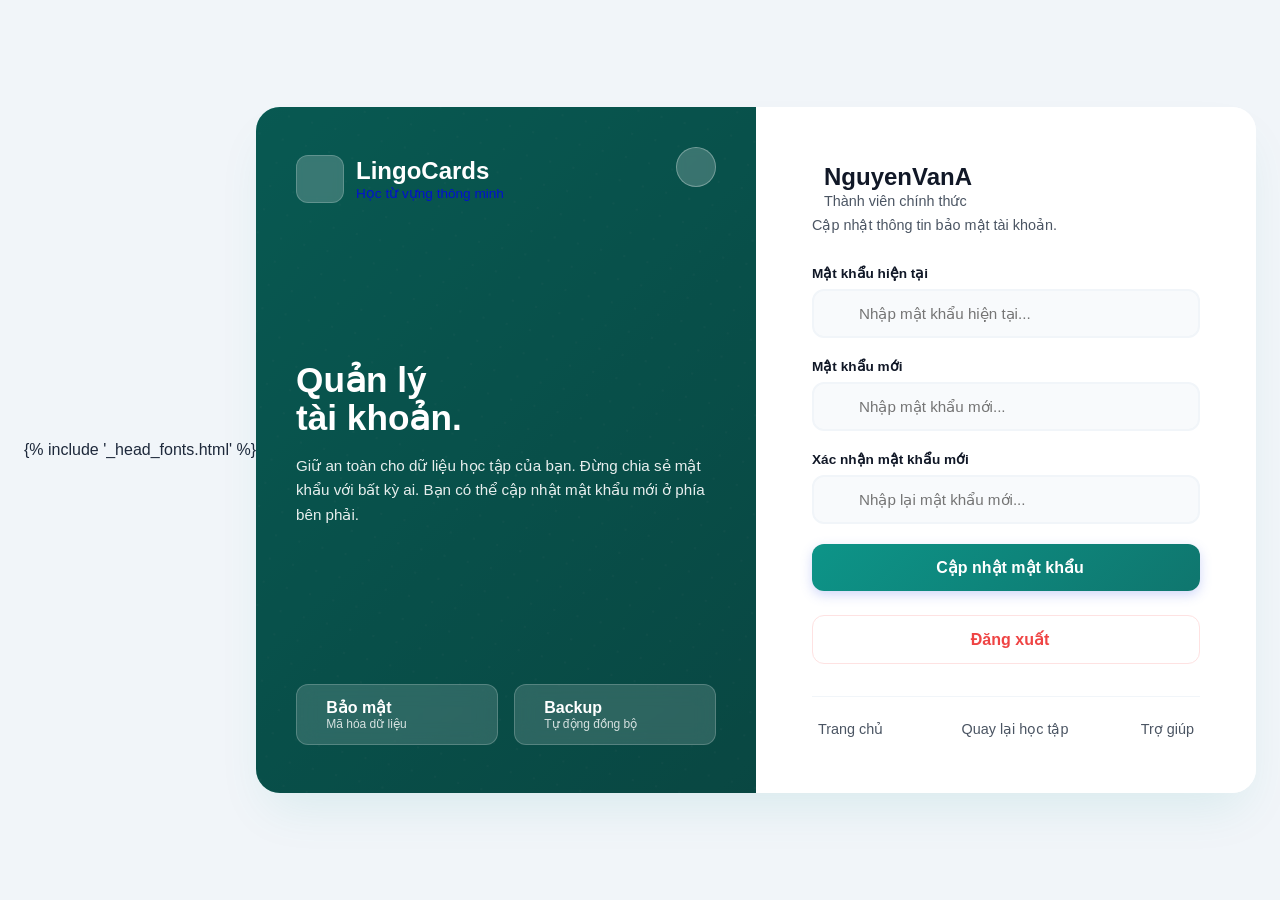
<file: templates/account.html>
<!DOCTYPE html>
<html lang="vi">

<head>
    <meta charset="UTF-8">
    <meta name="viewport" content="width=device-width, initial-scale=1.0">
    <title>Tài Khoản - LingoCards</title>
    {% include '_head_fonts.html' %}
    <style>
        /* ─── RESET & BASE ────────────────────────────────── */
        *,
        *::before,
        *::after {
            box-sizing: border-box;
            margin: 0;
            padding: 0;
        }

        body {
            display: flex;
            align-items: center;
            justify-content: center;
            min-height: 100vh;
            font-family: 'Inter', sans-serif;
            background: #F1F5F9;
            color: #1e293b;
            position: relative;
            overflow-x: hidden;
            padding: 1rem;
        }

        /* ─── VARIABLES ───────────────────────────────────── */
        :root {
            --primary: #0D9488;
            --secondary: #14B8A6;
            --gradient: linear-gradient(135deg, #0D9488 0%, #0F766E 100%);
            --text-dark: #111827;
            --text-gray: #4B5563;
            --border: #E5E7EB;
            --radius-lg: 24px;
            --radius-md: 16px;
            --shadow-card: 0 25px 50px -12px rgba(13, 148, 136, 0.1);
        }

        /* ─── CONTAINER (SHELL) ───────────────────────────── */
        .shell {
            width: 100%;
            max-width: 1000px;
            background: white;
            border-radius: var(--radius-lg);
            box-shadow: var(--shadow-card);
            display: grid;
            grid-template-columns: 1fr 1fr;
            overflow: hidden;
            position: relative;
            z-index: 1;
            animation: fadeIn 0.8s ease-out;
        }

        @keyframes fadeIn {
            from {
                opacity: 0;
                transform: translateY(20px);
            }

            to {
                opacity: 1;
                transform: translateY(0);
            }
        }

        /* ─── LEFT PANEL (BRANDING & INFO) ───────────────── */
        .panel-left {
            background: var(--gradient);
            /* Default background */
            background-size: cover;
            background-position: center;
            padding: 3rem 2.5rem;
            color: white;
            display: flex;
            flex-direction: column;
            justify-content: space-between;
            position: relative;
            overflow: hidden;
            transition: background-image 0.5s ease-in-out;
        }

        /* Overlay để đảm bảo chữ luôn đọc được dù nền sáng hay tối */
        .panel-left::after {
            content: '';
            position: absolute;
            top: 0;
            left: 0;
            right: 0;
            bottom: 0;
            background: rgba(0, 0, 0, 0.4);
            /* Lớp phủ tối */
            z-index: 1;
            pointer-events: none;
        }

        /* Decorative pattern (disabled by default when custom image is used via JS class, but good for gradient) */
        .panel-left::before {
            content: '';
            position: absolute;
            top: -50%;
            left: -50%;
            width: 200%;
            height: 200%;
            background: radial-gradient(circle, rgba(255, 255, 255, 0.1) 1px, transparent 1px);
            background-size: 24px 24px;
            opacity: 0.4;
            transform: rotate(15deg);
            pointer-events: none;
            z-index: 1;
        }

        .brand {
            display: inline-flex;
            align-items: center;
            gap: 12px;
            text-decoration: none;
            z-index: 2;
            position: relative;
        }

        .brand-icon {
            width: 48px;
            height: 48px;
            background: rgba(255, 255, 255, 0.2);
            backdrop-filter: blur(5px);
            border-radius: 12px;
            display: flex;
            align-items: center;
            justify-content: center;
            font-size: 1.4rem;
            color: white;
            border: 1px solid rgba(255, 255, 255, 0.2);
        }

        .brand-text h2 {
            font-family: 'Be Vietnam Pro', 'Plus Jakarta Sans', sans-serif;
            font-size: 1.5rem;
            font-weight: 800;
            line-height: 1.2;
            color: white;
        }

        .brand-text p {
            font-size: 0.85rem;
            opacity: 0.8;
            font-weight: 500;
        }

        .intro-content {
            z-index: 2;
            margin-top: 2rem;
            position: relative;
        }

        .intro-content h1 {
            font-family: 'Be Vietnam Pro', 'Plus Jakarta Sans', sans-serif;
            font-size: 2.2rem;
            font-weight: 800;
            line-height: 1.1;
            margin-bottom: 1rem;
        }

        .intro-content p {
            font-size: 0.95rem;
            opacity: 0.9;
            line-height: 1.6;
            margin-bottom: 2rem;
        }

        .stat-badges {
            display: flex;
            gap: 1rem;
            z-index: 2;
            position: relative;
        }

        .badge {
            background: rgba(255, 255, 255, 0.15);
            backdrop-filter: blur(10px);
            border: 1px solid rgba(255, 255, 255, 0.2);
            padding: 0.8rem 1.2rem;
            border-radius: 12px;
            flex: 1;
            display: flex;
            align-items: center;
            gap: 10px;
        }

        .badge i {
            font-size: 1.2rem;
            opacity: 0.9;
        }

        .badge div {
            display: flex;
            flex-direction: column;
        }

        .badge strong {
            font-size: 1rem;
            font-weight: 700;
        }

        .badge span {
            font-size: 0.75rem;
            opacity: 0.8;
        }

        /* ─── BACKGROUND SETTINGS BUTTON ──────────────────── */
        .bg-settings-btn {
            position: absolute;
            top: 2.5rem;
            right: 2.5rem;
            z-index: 10;
            background: rgba(255, 255, 255, 0.2);
            border: 1px solid rgba(255, 255, 255, 0.3);
            backdrop-filter: blur(4px);
            color: white;
            width: 40px;
            height: 40px;
            border-radius: 50%;
            display: flex;
            align-items: center;
            justify-content: center;
            cursor: pointer;
            transition: all 0.2s ease;
        }

        .bg-settings-btn:hover {
            background: white;
            color: var(--primary);
            transform: rotate(90deg);
        }

        /* ─── BACKGROUND MODAL ─────────────────────────────── */
        .bg-modal {
            position: absolute;
            top: 80px;
            right: 2.5rem;
            width: 280px;
            background: white;
            border-radius: 16px;
            box-shadow: 0 10px 25px rgba(0, 0, 0, 0.2);
            padding: 1.5rem;
            z-index: 20;
            opacity: 0;
            visibility: hidden;
            transform: translateY(-10px);
            transition: all 0.3s ease;
        }

        .bg-modal.active {
            opacity: 1;
            visibility: visible;
            transform: translateY(0);
        }

        .bg-modal h3 {
            font-size: 1rem;
            font-weight: 700;
            margin-bottom: 1rem;
            color: var(--text-dark);
            display: flex;
            justify-content: space-between;
            align-items: center;
        }

        .bg-grid {
            display: grid;
            grid-template-columns: repeat(2, 1fr);
            gap: 10px;
            margin-bottom: 1rem;
        }

        .bg-option {
            height: 60px;
            border-radius: 8px;
            cursor: pointer;
            border: 2px solid transparent;
            background-size: cover;
            background-position: center;
            position: relative;
            overflow: hidden;
            transition: transform 0.2s;
        }

        .bg-option:hover {
            transform: scale(1.05);
        }

        .bg-option.selected {
            border-color: var(--primary);
        }

        /* Upload Area */
        .upload-area {
            border: 2px dashed #cbd5e1;
            border-radius: 8px;
            padding: 10px;
            text-align: center;
            cursor: pointer;
            transition: border-color 0.2s;
            font-size: 0.85rem;
            color: var(--text-gray);
        }

        .upload-area:hover {
            border-color: var(--primary);
            color: var(--primary);
        }

        .upload-area input {
            display: none;
        }

        /* ─── RIGHT PANEL (FORM) ──────────────────────────── */
        .panel-right {
            padding: 3.5rem;
            display: flex;
            flex-direction: column;
            justify-content: center;
            background: white;
            position: relative;
        }

        .form-header {
            margin-bottom: 2rem;
        }

        .user-identity {
            display: flex;
            align-items: center;
            gap: 12px;
            margin-bottom: 0.5rem;
        }

        .user-identity i {
            font-size: 2rem;
            color: var(--primary);
        }

        .user-identity h2 {
            font-family: 'Be Vietnam Pro', 'Plus Jakarta Sans', sans-serif;
            font-size: 1.5rem;
            font-weight: 800;
            color: var(--text-dark);
        }

        .user-identity span {
            color: var(--text-gray);
            font-size: 0.9rem;
            display: block;
            margin-top: 2px;
        }

        /* Form Elements */
        .form-group {
            margin-bottom: 1.25rem;
            position: relative;
        }

        .form-label {
            display: block;
            font-size: 0.85rem;
            font-weight: 600;
            color: var(--text-dark);
            margin-bottom: 0.5rem;
        }

        .input-group {
            position: relative;
        }

        .input-group i.icon {
            position: absolute;
            left: 16px;
            top: 50%;
            transform: translateY(-50%);
            color: #94a3b8;
            font-size: 1rem;
            transition: color 0.3s;
        }

        .form-control {
            width: 100%;
            padding: 14px 45px 14px 45px;
            font-size: 0.95rem;
            font-family: 'Inter', sans-serif;
            font-weight: 500;
            border: 2px solid #f1f5f9;
            border-radius: 12px;
            background: #f8fafc;
            color: var(--text-dark);
            transition: all 0.3s ease;
        }

        .form-control:hover {
            border-color: #e2e8f0;
            background: white;
        }

        .form-control:focus {
            outline: none;
            border-color: var(--primary);
            background: white;
            box-shadow: 0 0 0 4px rgba(13, 148, 136, 0.1);
        }

        .form-control:focus~i.icon {
            color: var(--primary);
        }

        .toggle-pwd {
            position: absolute;
            right: 16px;
            top: 50%;
            transform: translateY(-50%);
            background: none;
            border: none;
            color: #94a3b8;
            cursor: pointer;
            padding: 5px;
            transition: color 0.3s;
        }

        .toggle-pwd:hover {
            color: var(--text-dark);
        }

        /* Buttons */
        .btn {
            width: 100%;
            padding: 14px;
            border-radius: 12px;
            font-size: 1rem;
            font-weight: 600;
            cursor: pointer;
            transition: all 0.3s ease;
            display: flex;
            align-items: center;
            justify-content: center;
            gap: 8px;
            border: none;
            font-family: 'Inter', sans-serif;
        }

        .btn-primary {
            background: var(--gradient);
            color: white;
            box-shadow: 0 4px 12px rgba(102, 126, 234, 0.3);
            margin-top: 0.5rem;
        }

        .btn-primary:hover {
            transform: translateY(-2px);
            box-shadow: 0 6px 20px rgba(13, 148, 136, 0.35);
        }

        .btn-primary:active {
            transform: translateY(0);
        }

        .btn-outline {
            background: transparent;
            color: #ef4444;
            border: 1.5px solid #fee2e2;
            margin-top: 1.5rem;
        }

        .btn-outline:hover {
            background: #fef2f2;
            border-color: #fca5a5;
            color: #dc2626;
        }

        /* Toast Notification */
        .toast {
            position: fixed;
            bottom: 20px;
            right: 20px;
            background: white;
            padding: 1rem 1.5rem;
            border-radius: 12px;
            box-shadow: 0 10px 30px rgba(0, 0, 0, 0.1);
            display: flex;
            align-items: center;
            gap: 12px;
            z-index: 100;
            transform: translateY(100px);
            opacity: 0;
            transition: all 0.4s cubic-bezier(0.175, 0.885, 0.32, 1.275);
            border-left: 4px solid var(--primary);
        }

        .toast.show {
            transform: translateY(0);
            opacity: 1;
        }

        .toast i {
            color: var(--primary);
            font-size: 1.2rem;
        }

        /* Links */
        .action-links {
            margin-top: 2rem;
            padding-top: 1.5rem;
            border-top: 1px solid #f1f5f9;
            display: flex;
            justify-content: space-between;
        }

        .link {
            color: var(--text-gray);
            text-decoration: none;
            font-size: 0.9rem;
            font-weight: 500;
            transition: color 0.3s;
            display: flex;
            align-items: center;
            gap: 6px;
        }

        .link:hover {
            color: var(--primary);
        }

        /* Responsive */
        @media (max-width: 900px) {
            .shell {
                grid-template-columns: 1fr;
                max-width: 500px;
            }

            .panel-left {
                display: none;
            }

            .panel-right {
                padding: 2rem;
            }

            .action-links {
                flex-direction: column;
                gap: 1rem;
                align-items: center;
            }
        }
    </style>
</head>

<body>

    <div class="shell">

        <!-- Left Panel: Branding & Info -->
        <section class="panel-left" id="leftPanel">
            <!-- Background Settings Button -->
            <button class="bg-settings-btn" onclick="toggleBgModal()" title="Đổi hình nền">
                <i class="fa-solid fa-image"></i>
            </button>

            <!-- Background Picker Modal -->
            <div class="bg-modal" id="bgModal">
                <h3>Giao diện <i class="fa-solid fa-xmark" style="cursor:pointer;" onclick="toggleBgModal()"></i></h3>

                <div class="bg-grid">
                    <!-- Option 1: Default Gradient -->
                    <div class="bg-option selected"
                        style="background: linear-gradient(135deg, #0D9488 0%, #0F766E 100%);"
                        onclick="changeBg('default', this)"></div>
                    <!-- Option 2: Ocean Blue -->
                    <div class="bg-option" style="background: linear-gradient(135deg, #1e40af 0%, #3b82f6 100%);"
                        onclick="changeBg('gradient2', this)"></div>
                    <!-- Option 3: Sunset -->
                    <div class="bg-option" style="background: linear-gradient(135deg, #9333ea 0%, #ec4899 100%);"
                        onclick="changeBg('gradient3', this)"></div>
                    <!-- Option 4: Forest -->
                    <div class="bg-option" style="background: linear-gradient(135deg, #065f46 0%, #34d399 100%);"
                        onclick="changeBg('gradient4', this)"></div>
                </div>

                <label class="upload-area">
                    <i class="fa-solid fa-cloud-arrow-up"></i><br>
                    Tải ảnh của bạn
                    <input type="file" accept="image/*" onchange="handleFileUpload(this)">
                </label>
            </div>

            <a href="#" class="brand">
                <div class="brand-icon">
                    <i class="fa-solid fa-layer-group"></i>
                </div>
                <div class="brand-text">
                    <h2>LingoCards</h2>
                    <p>Học từ vựng thông minh</p>
                </div>
            </a>

            <div class="intro-content">
                <h1>Quản lý<br>tài khoản.</h1>
                <p>
                    Giữ an toàn cho dữ liệu học tập của bạn. Đừng chia sẻ mật khẩu với bất kỳ ai.
                    Bạn có thể cập nhật mật khẩu mới ở phía bên phải.
                </p>
            </div>

            <div class="stat-badges">
                <div class="badge">
                    <i class="fa-solid fa-shield-halved"></i>
                    <div>
                        <strong>Bảo mật</strong>
                        <span>Mã hóa dữ liệu</span>
                    </div>
                </div>
                <div class="badge">
                    <i class="fa-solid fa-database"></i>
                    <div>
                        <strong>Backup</strong>
                        <span>Tự động đồng bộ</span>
                    </div>
                </div>
            </div>
        </section>

        <!-- Right Panel: Form -->
        <section class="panel-right">
            <div class="form-header">
                <div class="user-identity">
                    <i class="fa-solid fa-circle-user"></i>
                    <div>
                        <h2>NguyenVanA</h2> <!-- Username placeholder -->
                        <span>Thành viên chính thức</span>
                    </div>
                </div>
                <p style="color: var(--text-gray); font-size: 0.9rem; margin-top: 0.5rem;">
                    Cập nhật thông tin bảo mật tài khoản.
                </p>
            </div>

            <!-- Mock Alert (for demo) -->
            <div id="demoAlert" style="display:none;" class="alert alert-success">
                <i class="fa-solid fa-circle-check"></i>
                <span>Mật khẩu đã được cập nhật thành công!</span>
            </div>


            <style>
                .alert {
                    padding: 12px 16px;
                    border-radius: 12px;
                    font-size: 0.9rem;
                    margin-bottom: 1.5rem;
                    display: flex;
                    align-items: center;
                    gap: 12px;
                    animation: slideDown 0.4s ease-out;
                    background: #f0fdf4;
                    color: #166534;
                    border: 1px solid #bbf7d0;
                }

                @keyframes slideDown {
                    from {
                        opacity: 0;
                        transform: translateY(-10px);
                    }

                    to {
                        opacity: 1;
                        transform: translateY(0);
                    }
                }
            </style>

            <form method="POST" action="#"
                onsubmit="event.preventDefault(); document.getElementById('demoAlert').style.display='flex';">
                <div class="form-group">
                    <label class="form-label" for="current_password">Mật khẩu hiện tại</label>
                    <div class="input-group">
                        <i class="fa-solid fa-lock icon"></i>
                        <input id="current_password" type="password" name="current_password" class="form-control"
                            placeholder="Nhập mật khẩu hiện tại..." required autocomplete="current-password">
                        <button type="button" class="toggle-pwd" onclick="togglePassword('current_password')"><i
                                class="fa-regular fa-eye"></i></button>
                    </div>
                </div>

                <div class="form-group">
                    <label class="form-label" for="new_password">Mật khẩu mới</label>
                    <div class="input-group">
                        <i class="fa-solid fa-key icon"></i>
                        <input id="new_password" type="password" name="new_password" class="form-control"
                            placeholder="Nhập mật khẩu mới..." required autocomplete="new-password">
                        <button type="button" class="toggle-pwd" onclick="togglePassword('new_password')"><i
                                class="fa-regular fa-eye"></i></button>
                    </div>
                </div>

                <div class="form-group">
                    <label class="form-label" for="confirm_password">Xác nhận mật khẩu mới</label>
                    <div class="input-group">
                        <i class="fa-solid fa-check-double icon"></i>
                        <input id="confirm_password" type="password" name="confirm_password" class="form-control"
                            placeholder="Nhập lại mật khẩu mới..." required autocomplete="new-password">
                        <button type="button" class="toggle-pwd" onclick="togglePassword('confirm_password')"><i
                                class="fa-regular fa-eye"></i></button>
                    </div>
                </div>

                <button type="submit" class="btn btn-primary">
                    <i class="fa-solid fa-rotate"></i> Cập nhật mật khẩu
                </button>
            </form>

            <button onclick="showToast('Đã đăng xuất')" class="btn btn-outline">
                <i class="fa-solid fa-arrow-right-from-bracket"></i> Đăng xuất
            </button>

            <div class="action-links">
                <a href="#" class="link"><i class="fa-solid fa-house"></i> Trang chủ</a>
                <a href="#" class="link"><i class="fa-solid fa-graduation-cap"></i> Quay lại học tập</a>
                <a href="mailto:support@lingocards.com" class="link">Trợ giúp <i
                        class="fa-regular fa-circle-question"></i></a>
            </div>
        </section>
    </div>

    <!-- Toast Notification Element -->
    <div id="toast" class="toast">
        <i class="fa-solid fa-circle-info"></i>
        <span id="toastMsg">Thông báo</span>
    </div>

    <script>
        // ─── PASSWORD TOGGLE ────────────────────────────────────────
        function togglePassword(inputId) {
            const input = document.getElementById(inputId);
            const btn = input.nextElementSibling;
            const icon = btn.querySelector('i');

            if (input.type === 'password') {
                input.type = 'text';
                icon.classList.remove('fa-eye');
                icon.classList.add('fa-eye-slash');
                icon.style.color = 'var(--primary)';
            } else {
                input.type = 'password';
                icon.classList.remove('fa-eye-slash');
                icon.classList.add('fa-eye');
                icon.style.color = '';
            }
        }

        // ─── BACKGROUND CHANGER LOGIC ────────────────────────────────
        const leftPanel = document.getElementById('leftPanel');
        const bgModal = document.getElementById('bgModal');
        const defaultGradient = 'linear-gradient(135deg, #0D9488 0%, #0F766E 100%)';

        function toggleBgModal() {
            bgModal.classList.toggle('active');
        }

        // Close modal when clicking outside
        document.addEventListener('click', function (e) {
            if (!leftPanel.contains(e.target)) {
                bgModal.classList.remove('active');
            }
        });

        function changeBg(src, element) {
            // Remove selected class from all options
            document.querySelectorAll('.bg-option').forEach(opt => opt.classList.remove('selected'));
            // Add selected to clicked
            element.classList.add('selected');

            if (src === 'default') {
                // Reset to gradient
                leftPanel.style.backgroundImage = '';
                leftPanel.style.background = defaultGradient;
                showToast('Đã đặt lại hình nền mặc định');
            } else {
                // Set image URL
                leftPanel.style.background = `url('${src}')`;
                leftPanel.style.backgroundSize = 'cover';
                leftPanel.style.backgroundPosition = 'center';
                showToast('Đã thay đổi hình nền');
            }
            // Close modal automatically
            setTimeout(() => bgModal.classList.remove('active'), 300);
        }

        function handleFileUpload(input) {
            if (input.files && input.files[0]) {
                const reader = new FileReader();

                reader.onload = function (e) {
                    // Apply uploaded image
                    leftPanel.style.background = `url('${e.target.result}')`;
                    leftPanel.style.backgroundSize = 'cover';
                    leftPanel.style.backgroundPosition = 'center';

                    // Deselect presets
                    document.querySelectorAll('.bg-option').forEach(opt => opt.classList.remove('selected'));

                    showToast('Đã tải lên hình nền của bạn');
                    bgModal.classList.remove('active');
                }

                reader.readAsDataURL(input.files[0]);
            }
        }

        // ─── TOAST NOTIFICATION ─────────────────────────────────────
        function showToast(message) {
            const toast = document.getElementById('toast');
            const toastMsg = document.getElementById('toastMsg');

            toastMsg.innerText = message;
            toast.classList.add('show');

            setTimeout(() => {
                toast.classList.remove('show');
            }, 3000);
        }
    </script>
</body>

</html>
</file>
